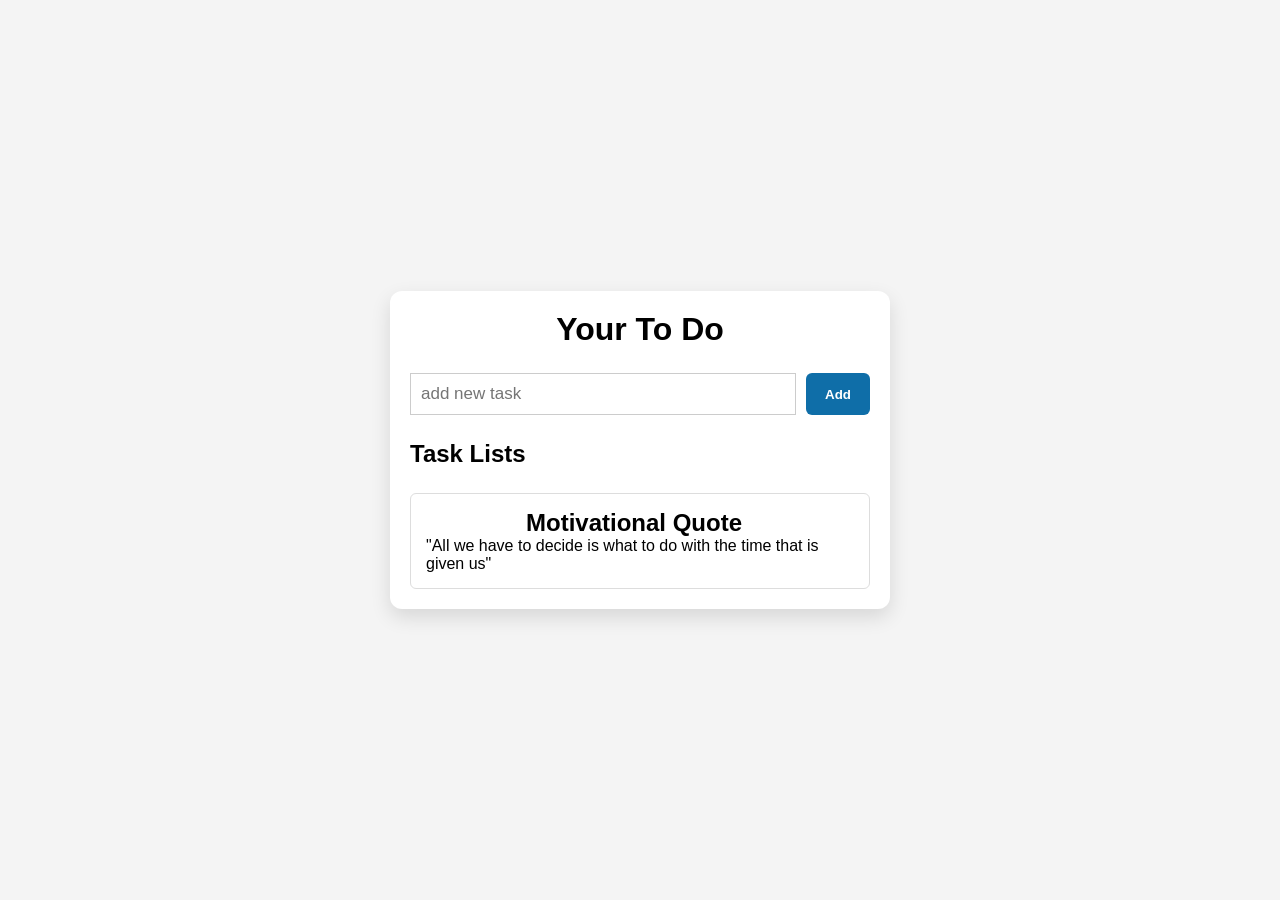
<file: index.html>
<!DOCTYPE html>
<html lang="en">
<head>
    <meta charset="UTF-8">
    <meta name="viewport" content="width=device-width, initial-scale=1.0">
    <title>To-Do List</title>
    <link href="style.css" rel="stylesheet"/>
</head>
<body>
<main class="todo-card">
<h1>Your To Do</h1>
<!-- this one is for the form start -->
 <section class="add-task">
     <input 
     type="text"
     id="task-input"
     placeholder="add new task"
     aria-label="Add new task"
     >
     <button id="the-add-task-btn" type="button">Add</button>
 </section>
  <section class="task-list-wrapper">
    <h2>Task Lists</h2>
    <ul class="task-list">
    </ul>                                                            
  </section>
  <!-- the inspiration -->
   <aside class="quote-box">
    <h2 class="quote">Motivational Quote</h2>
    <p id="quote">"All we have to decide is what to do with the time that is given us"</p>
   
</aside>
</main>
<script src="script.js"></script>
</body>
</html>
</file>
<file: style.css>
* {
    margin: 0;
    padding: 0;
   box-sizing:border-box;
}


body {
    font-family: Arial, Helvetica, sans-serif;
    background-color: #f4f4f4;

    display: flex;
    justify-content: center;
    align-items:center;
    min-height: 100dvh;
}
.completed {
    text-decoration: line-through;
    opacity: 0.6;
}


.todo-card {
    width:500px;
    background-color:white;
    padding: 20px;
    border-radius: 12px;
    box-shadow: 0 8px 20px rgba(0, 0, 0, 0.12);
}

.todo-card h1 {
    text-align: center;
    margin-bottom:25px;
}
.add-task {
    display: flex;
    gap: 10px;
    margin-bottom:25px;
    
}

.add-task input {
flex:1;
padding:10px;
 border: 1px solid #ccc;
font-size: 17px;
}

.add-task button {
padding: 10px 19px;
border: none;
color: #fff;
font-weight: bold;
background-color: rgb(15, 110, 168);
border-radius: 6px;
cursor: pointer;
}
.add-task button:hover{
    background-color: rgb(0, 189, 252);
    color: whitesmoke;
}

.task-list-wrapper h2 {
    margin-bottom: 15px;
}

.task-list {
    list-style: none;
}

.T-item {
    display: flex;
    align-items: center;
    gap: 12px;
    padding: 12px;
    margin-bottom: 12px;
    border: 1px solid #ddd;
    border-radius: 6px;

}

.task-text {
    flex: 1;
}

/* Delete Button */

.delete-btn {
    width: 35px;
    height: 40px;
    font-size: 20px;
    color: #111;
    font-weight: bold;
    border: none;
    border-radius: 50%;
    cursor: pointer;
}
.delete-btn:hover{
    background-color: rgb(0, 189, 252);
    color: whitesmoke;
}

/* ==========================
   Quote Box
========================== */

.quote-box {
    margin-top:25px;
    padding: 15px;
    border:1px solid #ddd;
    border-radius: 6px;
}
.quote{
    margin-left: 100px;
}
</file>
